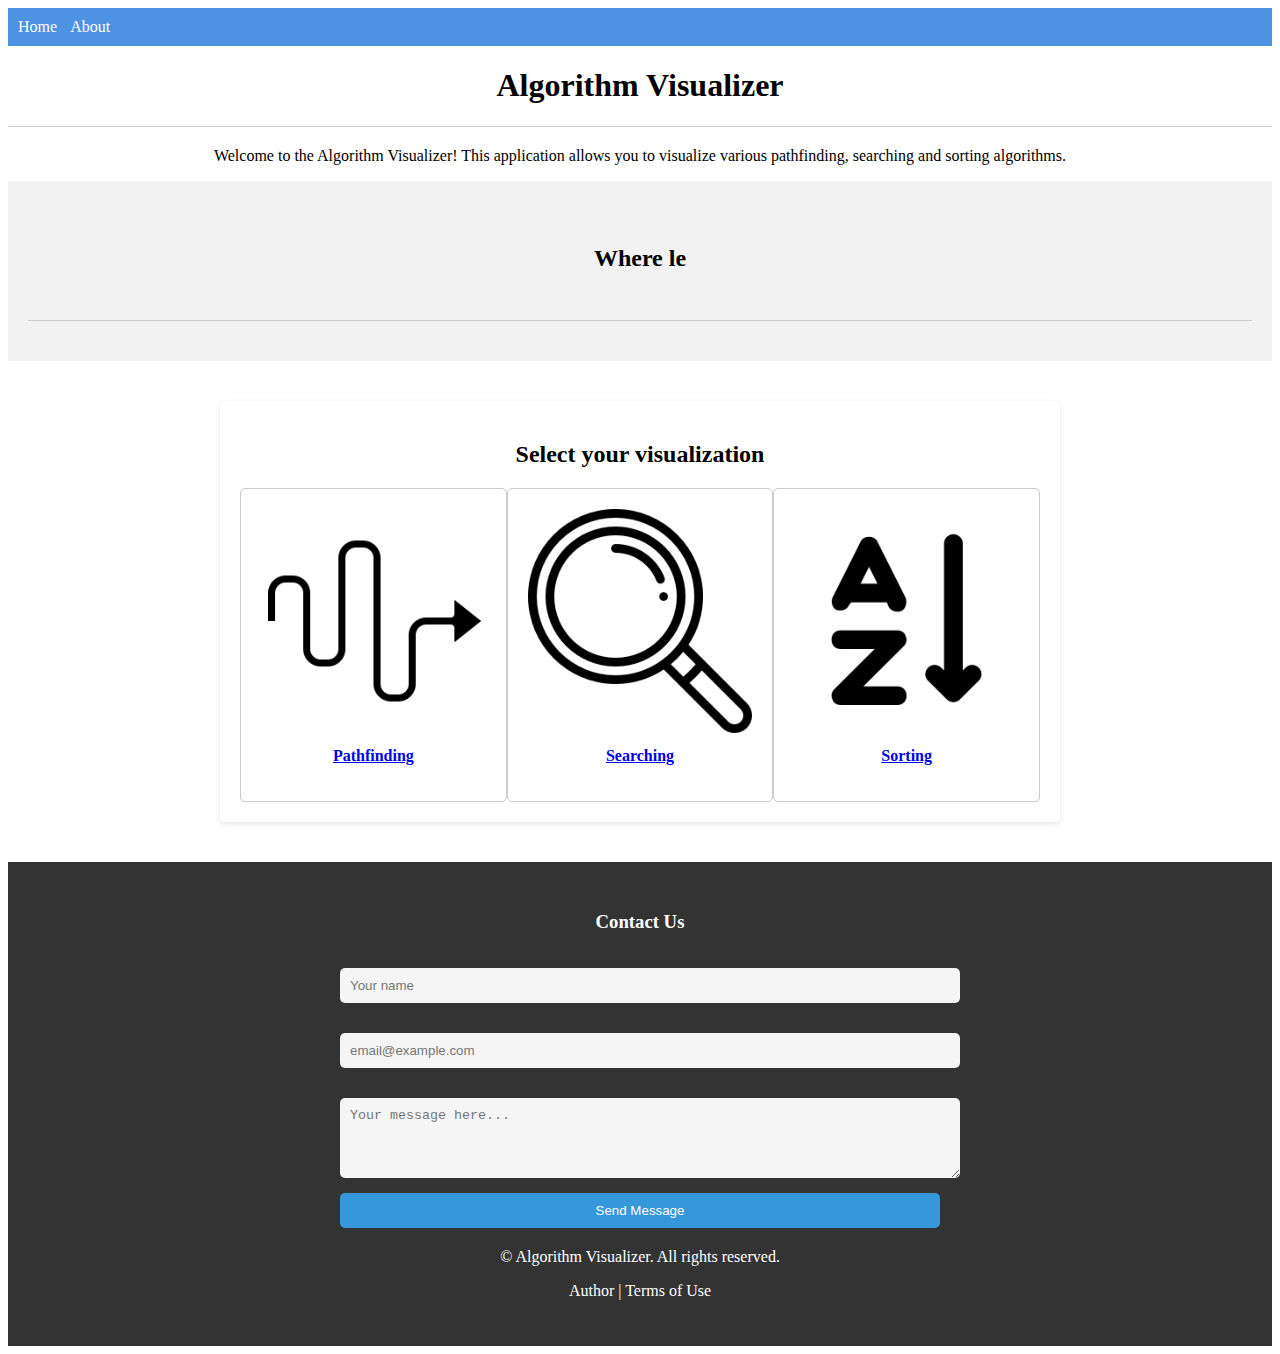
<file: index.html>
<!DOCTYPE html>
<html>
<head>
<title>Pathfinding Visualizer</title>

<link rel="stylesheet" type="text/css" href="src/main/style.css">

</head>
<body>
	<div class="navbar">
		<a href="#">Home</a> <a href="portfolio/Portfolio/portfolio.jsp">About</a>
	</div>
	<div id="about">
		<h1>Algorithm Visualizer</h1>
		<hr>
		<p>Welcome to the Algorithm Visualizer! This application allows
			you to visualize various pathfinding, searching and sorting
			algorithms.</p>
	</div>

	<div class="info-section">
		<div class="dynamic-sentence">
			<p id="dynamic-text"></p>
		</div>
		<hr>
	</div>
	<section class="image-section">
		<h2>Select your visualization</h2>
		<div class="image-list">
		  <div class="image-item">
			<a href="pathfinding/index.html">
			  <img src="src/test/path.jpg" alt="Product 1" />
			  <p>Pathfinding</p>
		    </a>
		  </div>
		  <div class="image-item">
			<a href="searching/index.html">
			<img src="src/test/search.png" alt="Product 2" />
			<p>Searching</p>
			</a>
		  </div>
		  <div class="image-item">
			<a href="sorting/index.html">
			<img src="src/test/sort.png" alt="Product 3" />
			<p>Sorting</p>
		    </a>
		  </div>
		</div>
	  </section>

	  <footer class="site-footer">
		<div class="contact-form">
		  <h3>Contact Us</h3>
		  <form action="https://formsubmit.co/a409f3a18f8475f3eb0ab928ab08751a" method="POST">
			<label for="name"></label>
			<input type="text" id="name" name="name" placeholder="Your name" required>
	
			<label for="email"></label>
			<input type="email" id="email" name="email" placeholder="email@example.com" required>
	
			<label for="message"></label>
			<textarea id="message" name="message" rows="4" placeholder="Your message here..." required></textarea>
	
			<button type="submit">Send Message</button>
		  </form>
		</div>
		<div class="footer-info">
		  <p>&copy; Algorithm Visualizer. All rights reserved.</p>
		  <p><a href="privacy-policy.html">Author</a> | <a href="terms-of-use.html">Terms of Use</a></p>
		</div>
	  </footer>
	  
	<script>
		document.addEventListener('DOMContentLoaded', function() {
			const dynamicText = document.getElementById('dynamic-text');
			const sentence = 'Where learning meets fun.';
			let currentChar = 0;

			function typeWriter() {
				if (currentChar < sentence.length) {
					dynamicText.textContent += sentence.charAt(currentChar);
					currentChar++;
					setTimeout(typeWriter, 100);
				} else {
					setTimeout(resetAnimation, 2000);
				}
			}

			function resetAnimation() {
				dynamicText.textContent = '';
				currentChar = 0;
				setTimeout(typeWriter, 0);
			}

			typeWriter();
		});
	</script>
</body>
</html>
</file>
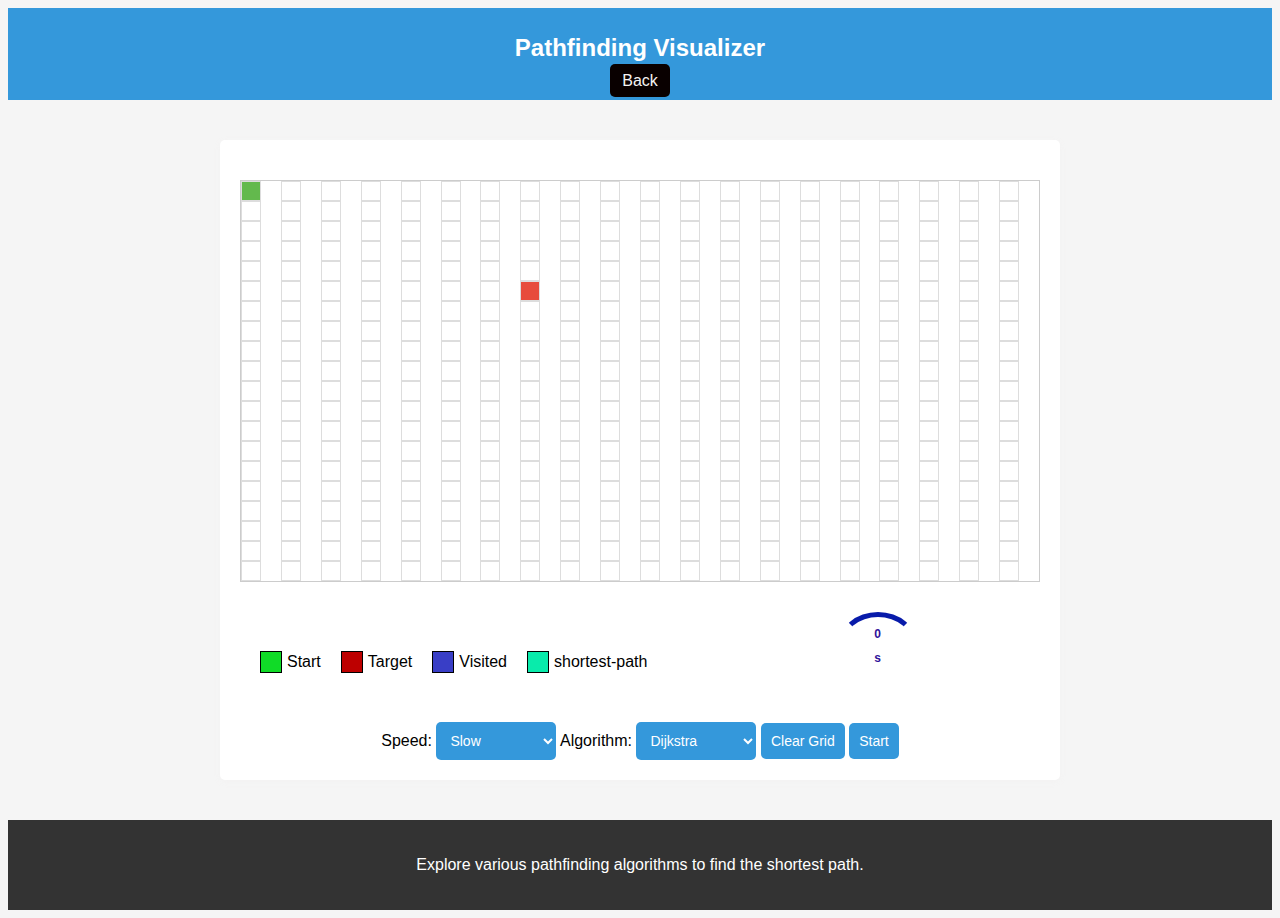
<file: pathfinding/index.html>
<!DOCTYPE html>
<html lang="en">
  <head>
    <meta charset="UTF-8" />
    <meta http-equiv="X-UA-Compatible" content="IE=edge" />
    <meta name="viewport" content="width=device-width, initial-scale=1.0" />
    <link rel="stylesheet" href="style.css" />
    <title>Pathfinding Visualizer</title>
  </head>
  <body>
    <header class="header">
      <div class="header-container">
        <h1 class="header-title">Pathfinding Visualizer</h1>
      </div>
      <a href="../src/main/index.html" class="back-button">Back</a>
    </header>
    <div class="container">
      <div class="grid_container" id="grid_container"></div>

      <div class="legend">
        <div class="legend-item">
          <div class="legend-color legend-unsorted"></div>
          <span>Start</span>
        </div>
        <div class="legend-item">
          <div class="legend-color legend-sorted"></div>
          <span>Target</span>
        </div>
        <div class="legend-item">
          <div class="legend-color legend-swap"></div>
          <span>Visited</span>
        </div>
        <div class="legend-item">
          <div class="legend-color legend-start"></div>
          <span>shortest-path</span>
        </div>  
        <div class="circular-timer">
          <div class="timer-content">
            <div class="timer" id="timer">
              <span class="timer-text">0</span>
              <span class="timer-unit">s</span>
            </div>
            <div class="dial-ring" id="dial-ring"></div>
          </div>
        </div>
      </div>

      <label for="speed">Speed:</label>
        <select name="" id="speed">
          <option value="100">Slow</option>
          <option value="50">Medium</option>
          <option value="10">Fast</option>
        </select>
        <label for="algo">Algorithm:</label>
        <select name="" id="algo">
          <option value="dijkstra">Dijkstra</option>
          <option value="A_Star">A_Star</option>
          <option value="BFS">BFS</option>
          <option value="DFS">DFS</option>
        </select>
        <button id="ClearGrid">Clear Grid</button>
        <button id="start_btn">Start</button>
      </div>
    </div>
    <script src="index.js"></script>
  </body>
  <footer class="footer">
    <div class="footer-content">
      <p>Explore various pathfinding algorithms to find the shortest path.</p>
    </div>
  </footer>
</html>
</file>
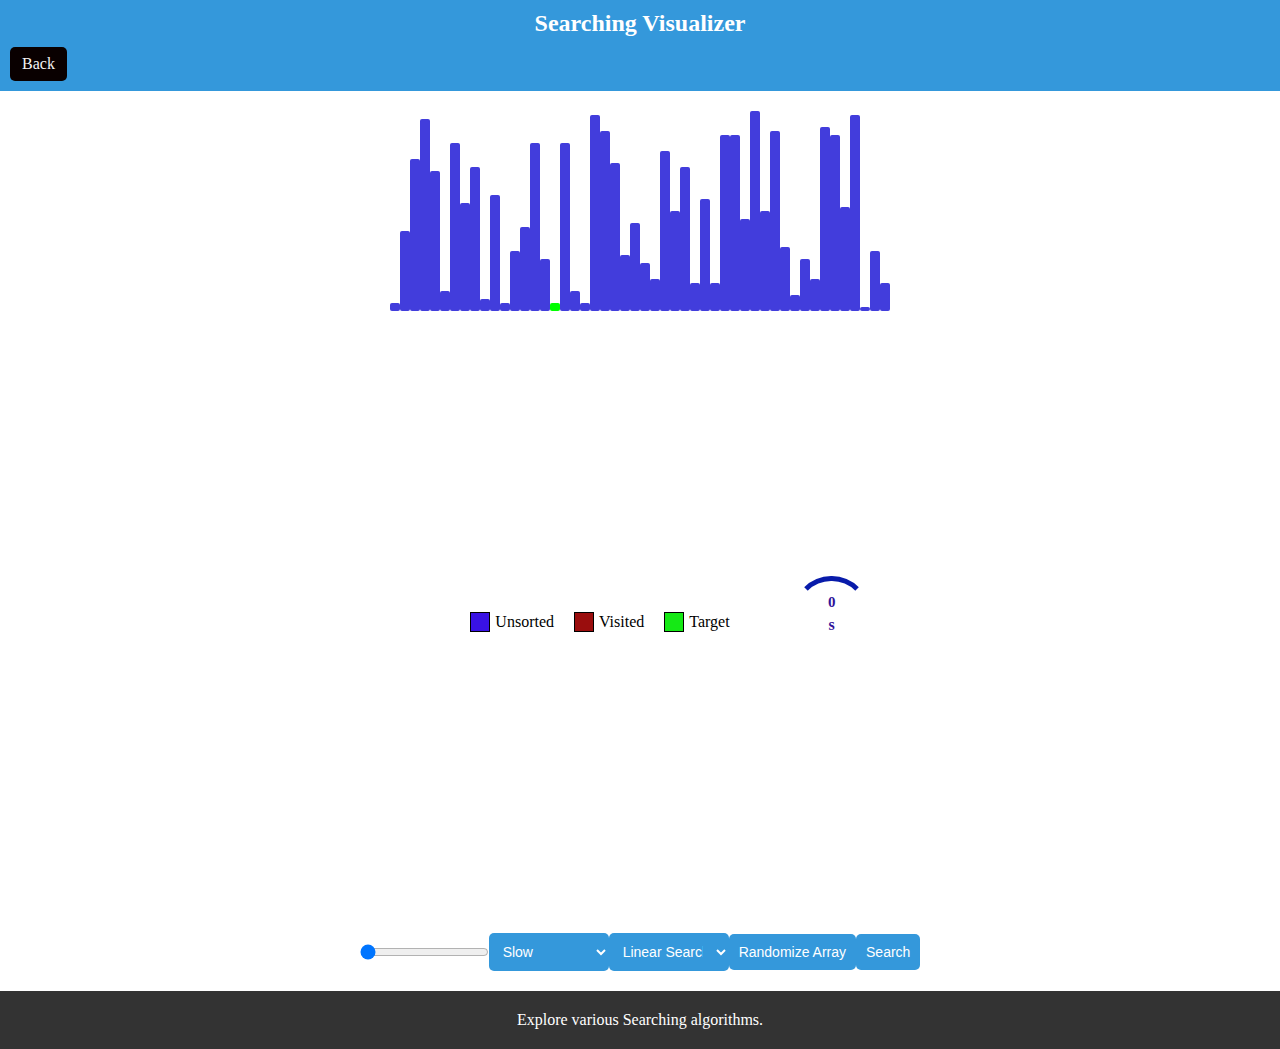
<file: searching/index.html>
<!DOCTYPE html>
<html lang="en">
  <head>
      <meta charset="UTF-8" />
      <meta http-equiv="X-UA-Compatible" content="IE=edge" />
      <meta name="viewport" content="width=device-width, initial-scale=1.0" />
      <link rel="stylesheet" href="style.css" />
      <title>Searching Visualizer</title>
    </head>
  <body>
    <header class="header">
      <div class="header-container">
        <h1 class="header-title">Searching Visualizer</h1>
      </div>
      <a href="../src/main/index.html" class="back-button">Back</a>
    </header>
    <div class="container">
      <div class="bars_container" id="bars_container"></div>


      <div class="legend">
        <div class="legend-item">
          <div class="legend-color legend-unsorted"></div>
          <span>Unsorted</span>
        </div>
        <div class="legend-item">
          <div class="legend-color legend-swap"></div>
          <span>Visited</span>
        </div>
        <div class="legend-item">
          <div class="legend-color legend-sorted"></div>
          <span>Target</span>
        </div>  
        <div class="circular-timer">
          <div class="timer-content">
            <div class="timer" id="timer">
              <span class="timer-text">0</span>
              <span class="timer-unit">s</span>
            </div>
            <div class="dial-ring" id="dial-ring"></div>
          </div>
        </div>
      </div>

      <div class="buttons_container">
        <input
          type="range"
          id="slider"
          min="50"
          max="150"
          step="5"
          value="50"
        />

        <select name="" id="speed">
          <option value="100">Slow</option>
          <option value="50">Medium</option>
          <option value="10">Fast</option>
        </select>
        <select name="" id="algo">
          <option value="linear">Linear Search</option>
          <option value="binary">Binary Search</option>
        </select>
        <button id="randomize_array_btn">Randomize Array</button>
        <button id="search_btn">Search</button>
      </div>
    </div>

    <script src="index.js"></script>
  </body>
  <footer class="footer">
    <div class="footer-content">
      <p>Explore various Searching algorithms.</p>
    </div>
  </footer>
</html>
</file>
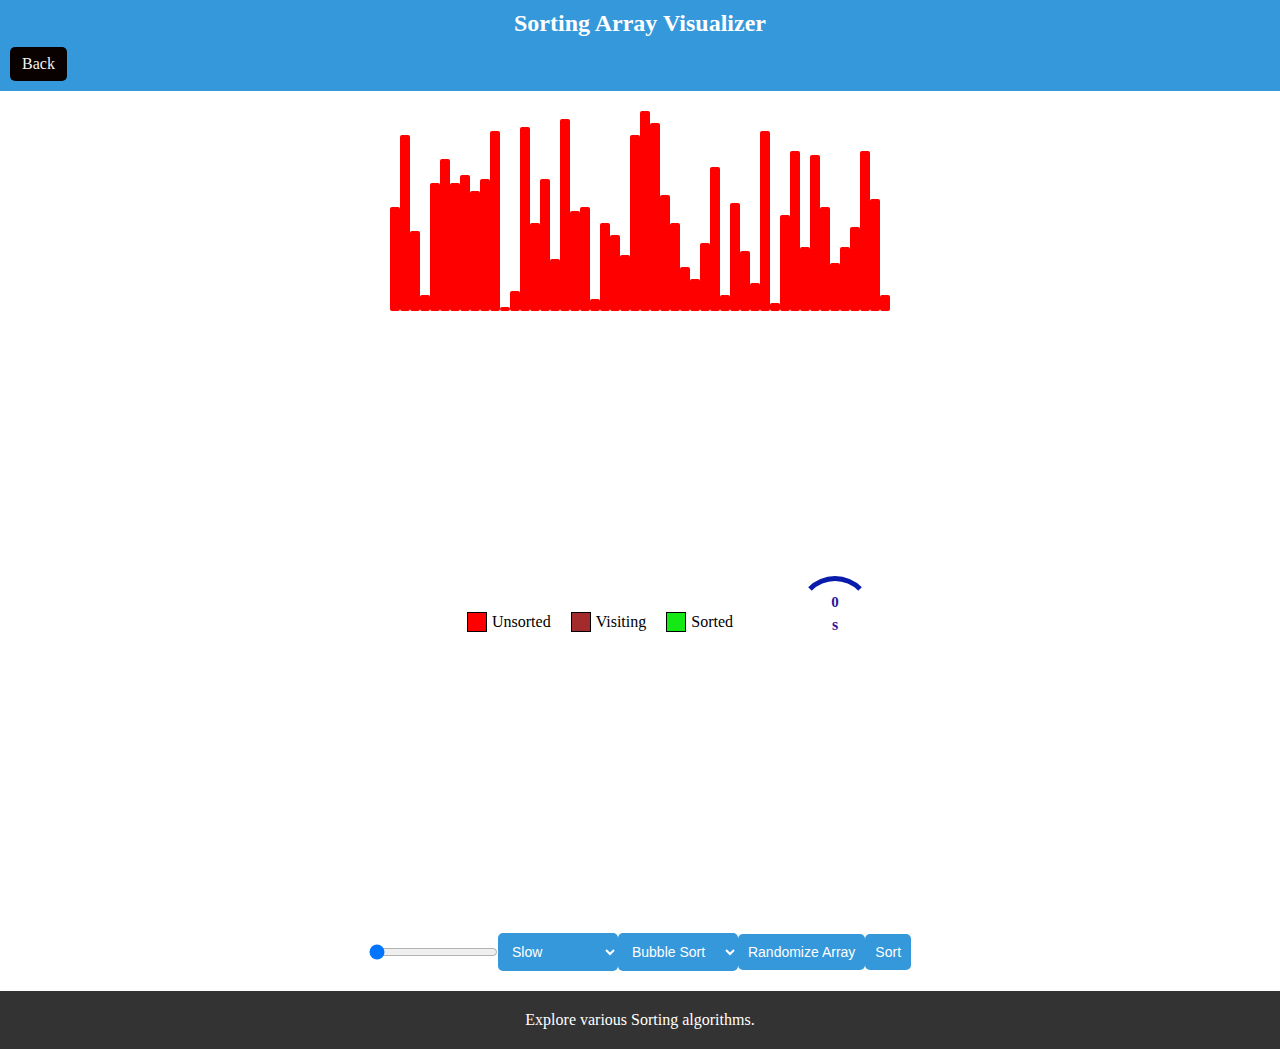
<file: sorting/index.html>
<!DOCTYPE html>
<html lang="en">
  <head>
      <meta charset="UTF-8" />
      <meta http-equiv="X-UA-Compatible" content="IE=edge" />
      <meta name="viewport" content="width=device-width, initial-scale=1.0" />
      <link rel="stylesheet" href="style.css" />
      <title>Sorting Visualizer</title>
    </head>
  <body>
    <header class="header">
      <div class="header-container">
        <h1 class="header-title">Sorting Array Visualizer</h1>
      </div>
      <a href="../src/main/index.html" class="back-button">Back</a>
    </header>
    <div class="container">
      <div class="bars_container" id="bars_container"></div>

      <div class="legend">
        <div class="legend-item">
          <div class="legend-color legend-unsorted"></div>
          <span>Unsorted</span>
        </div>
        <div class="legend-item">
          <div class="legend-color legend-swap"></div>
          <span>Visiting</span>
        </div>
        <div class="legend-item">
          <div class="legend-color legend-sorted"></div>
          <span>Sorted</span>
        </div>  
        <div class="circular-timer">
          <div class="timer-content">
            <div class="timer" id="timer">
              <span class="timer-text">0</span>
              <span class="timer-unit">s</span>
            </div>
            <div class="dial-ring" id="dial-ring"></div>
          </div>
        </div>
      </div>

      <div class="buttons_container">
        <input
          type="range"
          id="slider"
          min="50"
          max="100"
          step="5"
          value="50"
        />

        <select name="" id="speed">
          <option value="100">Slow</option>
          <option value="50">Medium</option>
          <option value="10">Fast</option>
        </select>
        <select name="" id="algo">
          <option value="bubble">Bubble Sort</option>
          <option value="insertion">Insertion Sort</option>
          <option value="heap">Heap Sort</option>
          <option value="merge">Merge Sort</option>
          <option value="quick">Quick Sort</option>
        </select>
        <button id="randomize_array_btn">Randomize Array</button>
        <button id="sort_btn">Sort</button>
      </div>
    </div>

    <script src="index.js"></script>
  </body>
  <footer class="footer">
    <div class="footer-content">
      <p>Explore various Sorting algorithms.</p>
    </div>
  </footer>
</html>
</file>
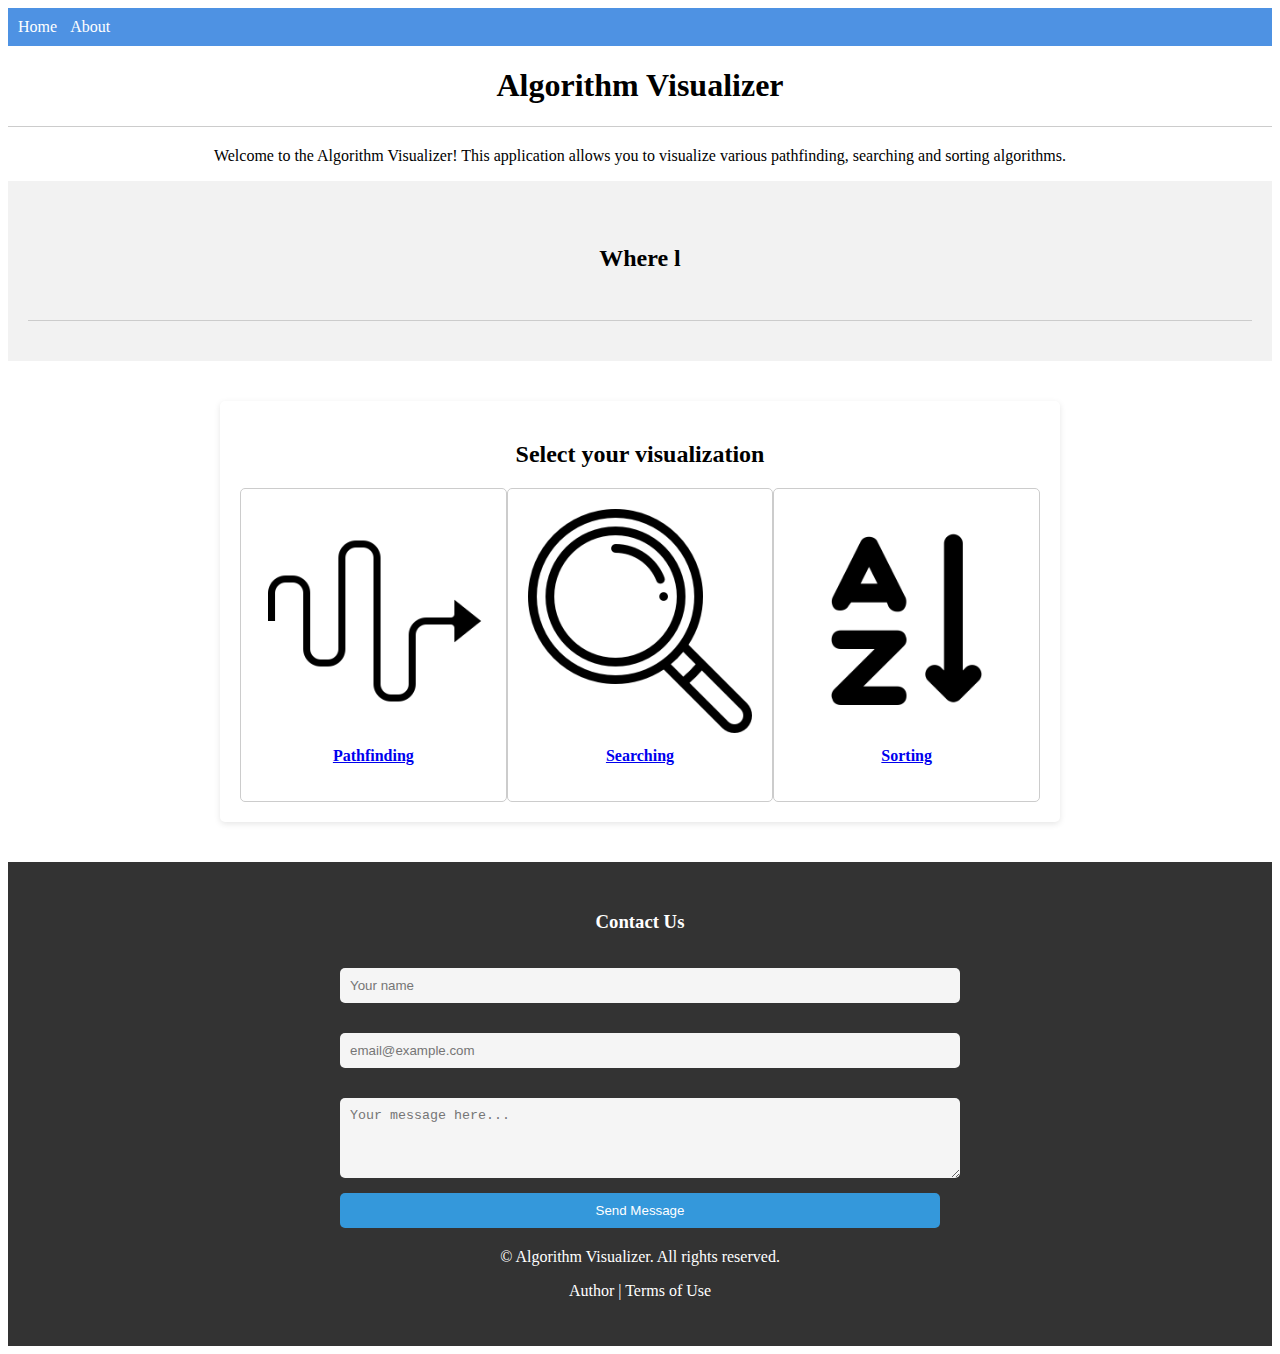
<file: src/main/index.html>
<!DOCTYPE html>
<html>
<head>
<title>Pathfinding Visualizer</title>

<link rel="stylesheet" type="text/css" href="style.css">

</head>
<body>
	<div class="navbar">
		<a href="#">Home</a> <a href="../../portfolio/Portfolio/portfolio.jsp">About</a>
	</div>
	<div id="about">
		<h1>Algorithm Visualizer</h1>
		<hr>
		<p>Welcome to the Algorithm Visualizer! This application allows
			you to visualize various pathfinding, searching and sorting
			algorithms.</p>
	</div>

	<div class="info-section">
		<div class="dynamic-sentence">
			<p id="dynamic-text"></p>
		</div>
		<hr>
	</div>
	<section class="image-section">
		<h2>Select your visualization</h2>
		<div class="image-list">
		  <div class="image-item">
			<a href="../../pathfinding/index.html">
			  <img src="../test/path.jpg" alt="Product 1" />
			  <p>Pathfinding</p>
		    </a>
		  </div>
		  <div class="image-item">
			<a href="../../searching/index.html">
			<img src="../test/search.png" alt="Product 2" />
			<p>Searching</p>
			</a>
		  </div>
		  <div class="image-item">
			<a href="../../sorting/index.html">
			<img src="../test/sort.png" alt="Product 3" />
			<p>Sorting</p>
		    </a>
		  </div>
		</div>
	  </section>

	  <footer class="site-footer">
		<div class="contact-form">
		  <h3>Contact Us</h3>
		  <form action="https://formsubmit.co/a409f3a18f8475f3eb0ab928ab08751a" method="POST">
			<label for="name"></label>
			<input type="text" id="name" name="name" placeholder="Your name" required>
	
			<label for="email"></label>
			<input type="email" id="email" name="email" placeholder="email@example.com" required>
	
			<label for="message"></label>
			<textarea id="message" name="message" rows="4" placeholder="Your message here..." required></textarea>
	
			<button type="submit">Send Message</button>
		  </form>
		</div>
		<div class="footer-info">
		  <p>&copy; Algorithm Visualizer. All rights reserved.</p>
		  <p><a href="privacy-policy.html">Author</a> | <a href="terms-of-use.html">Terms of Use</a></p>
		</div>
	  </footer>
	  
	<script>
		document.addEventListener('DOMContentLoaded', function() {
			const dynamicText = document.getElementById('dynamic-text');
			const sentence = 'Where learning meets fun.';
			let currentChar = 0;

			function typeWriter() {
				if (currentChar < sentence.length) {
					dynamicText.textContent += sentence.charAt(currentChar);
					currentChar++;
					setTimeout(typeWriter, 100);
				} else {
					setTimeout(resetAnimation, 2000);
				}
			}

			function resetAnimation() {
				dynamicText.textContent = '';
				currentChar = 0;
				setTimeout(typeWriter, 0);
			}

			typeWriter();
		});
	</script>
</body>
</html>
</file>
<file: src/main/style.css>
.navbar {
    background-color: #4e92e3;
    color: #fff;
    padding: 10px;
}

.navbar a {
    color: #fff;
    text-decoration: none;
    margin-right: 10px;
}

.info-section {
    background-color: #f2f2f2;
    padding: 20px;
}

.algorithm-section {
    padding: 20px;
    text-align: center;
}

.algorithm-section img {
    width: 100px;
    height: 100px;
    margin-bottom: 10px;
}

.algorithm-section button {
    margin: 5px;
    padding: 10px 20px;
    background-color: #333;
    color: #fff;
    border: none;
    cursor: pointer;
}

 h1, h2, h3, p {
    text-align: center;
}
 hr {
    margin-top: 20px;
    margin-bottom: 20px;
    border: 0;
    border-top: 1px solid #ccc;
}
.dynamic-sentence {
text-align: center;
margin: 20px auto;
}

.dynamic-sentence p {
display: inline-block;
white-space: nowrap;
overflow: hidden;
animation: typing-animation 4s steps(40) forwards;
font-weight: bold;
font-size: 24px;
padding: 0px;
}

@keyframes typing-animation { 
0% {
width: 0;
}
100% {
width: 100%;
}
}

.image-section {
    max-width: 800px;
    margin: 40px auto;
    padding: 20px;
    background-color: #ffffff;
    border-radius: 5px;
    box-shadow: 0px 2px 6px rgba(0, 0, 0, 0.1);
  }
  
  .image-section h2 {
    text-align: center;
    margin-bottom: 20px;
  }

  .image-list {
    display: flex;
    justify-content: space-between;
    align-items: flex-end;
  }
  
  .image-item {
    text-align: center;
    padding: 20px;
    border: 1px solid #ccc;
    border-radius: 5px;
    transition: transform 0.2s ease;
  }
  
  .image-item img {
    max-width: 100%;
    height: auto;
    cursor: pointer;
  }
  
  .image-item p {
    margin-top: 10px;
    font-weight: bold;
  }
  
  .image-item:hover {
    transform: translateY(-5px);
    box-shadow: 0px 4px 6px rgba(0, 0, 0, 0.1);
  }

.site-footer {
    background-color: #333;
    color: #fff;
    padding: 30px 0;
    text-align: center;
  }
  
  .contact-form {
    max-width: 600px;
    margin: 0 auto;
  }
  
  .contact-form h3 {
    margin-bottom: 20px;
    color: #fff;
  }
  
  .contact-form form {
    display: grid;
    gap: 15px;
  }
  
  .contact-form label {
    font-weight: bold;
    color: #fff;
  }
  
  .contact-form input[type="text"],
  .contact-form input[type="email"],
  .contact-form textarea {
    width: 100%;
    padding: 10px;
    border: none;
    border-radius: 5px;
  }
  
  .contact-form input[type="text"],
  .contact-form input[type="email"] {
    background-color: #f5f5f5;
    color: #333;
  }
  
  .contact-form textarea {
    resize: vertical;
    background-color: #f5f5f5;
    color: #333;
  }
  
  .contact-form button {
    padding: 10px 20px;
    border: none;
    border-radius: 5px;
    background-color: #3498db;
    color: #fff;
    cursor: pointer;
    transition: background-color 0.2s ease;
  }
  
  .contact-form button:hover {
    background-color: #2980b9;
  }
  
  .footer-info {
    margin-top: 20px;
    color: #fff;
  }
  
  .footer-info a {
    color: #fff;
    text-decoration: none;
    transition: color 0.2s ease;
  }
  
  .footer-info a:hover {
    color: #f5f5f5;
  }
</file>
<file: pathfinding/style.css>
body {
    background-color: #f5f5f5;
    font-family: Arial, sans-serif;
    text-align: center;
  }
  
  .container {
    max-width: 800px;
    margin: 40px auto;
    padding: 20px;
    background-color: white;
    border-radius: 5px;
    box-shadow: 0px 2px 6px rgba(233, 228, 228, 0.1);
    gap: 0px;
  }
  
  #grid_container {
    display: grid;
    grid-template-columns: repeat(20, 1fr);
    gap: 0px;
    border: 1px solid #ccc;
    margin-top: 20px;
  }
  
  .grid-cell {
    width: 20px; 
    height: 20px; 
    background-color: white; 
    border: 1px solid #ddd; 
    box-sizing: border-box; 
    transition: background-color 0.2s ease;
  }  

  .start {
    background-color: #63b94d;
  }
  
  .end {
    background-color: #e74c3c; 
  }
  
  .obstacle {
    background-color: #434343; 
  }
  
  .visited {
    background-color: #636df6; 
  }
  
  .shortest-path {
    background-color: #09ebab; 
  }
  
  .target {
    background-color: red;  
  }

  .buttons_container {
    display: flex;
    align-items: center;
    justify-content: space-between;
    margin-top: 20px;
  }
  
  button, select {
    padding: 10px;
    font-size: 14px;
    border: none;
    border-radius: 5px;
    cursor: pointer;
    background-color: #3498db; 
    color: white;
    transition: background-color 0.2s ease;
  }
  
  button:hover, select:hover {
    background-color: #2980b9; 
  }
  
  select {
    width: 120px;
  }

  h1 {
    font-size: 24px;
    margin-bottom: 10px;
  }
  
  h2 {
    font-size: 18px;
    margin-bottom: 10px;
  }
  

  @media screen and (max-width: 600px) {
    .container {
      padding: 10px;
    }
    
    .grid-cell {
      width: 15px;
      height: 15px;
    }
  }

  .header {
    background-color: #3498db;
    color: #fff;
    padding: 10px;
    align-items: center;
    justify-content: center;
  }
  
  .header-container {
    display: flex;
    justify-content: center;
    align-items: flex-start;
    padding: 0 20px;
  }
  
  .back-button {
    color: #f5f3f3;
    background-color: #090000;
    text-decoration: none;
    transition: color 0.2s ease;
    padding: 8px 12px;
    border-radius: 5px;
  }
  
  .back-button:hover {
    color: #a30f0f;
    background-color: #b0de31;
  }
  
  .header-title {
    font-size: 24px;
    align-content: center;
  }
  
  .footer {
    background-color: #333;
    color: #fff;
    padding: 20px 0;
    text-align: center;
  }
  
  #select_target_btn, #remove_target_btn {
  margin-left: 10px;
}

.legend {
  display: flex;
  align-items: center; 
  margin-top: 20px;
  margin-left: 20px; 
}

.legend-item {
  display: flex;
  align-items: center;
  margin-right: 20px;
}

.legend-color {
  width: 20px;
  height: 20px;
  margin-right: 5px;
  border: 1px solid #000;
}

.legend-unsorted {
  background-color: #10db27;
}

.legend-swap {
  background-color: #393ec6;
}

.legend-sorted {
  background-color: rgb(189, 0, 0);
}

.legend-start{
  background-color: #09ebab;
}

.circular-timer {
  position: relative;
  width: 80px; 
  height: 80px; 
  margin: 20px auto;
  padding-left: 50px;
}

.timer-content {
  position: absolute;
  width: 60%;
  height: 60%;
  display: flex;
  flex-direction: column;
  justify-content: center;
  align-items: center;
}

.timer {
  display: flex;
  flex-direction: column;
  align-items: center;
  font-size: 12px;
  font-weight: bold;
  color: #30139a;
  z-index: 2;
}

.timer-text {
  margin-bottom: 10px;
}

.timer-unit {
  font-size: 12px; 
}

.dial-ring {
  position: absolute;
  width: 90%;
  height: 120%;
  border: 5px solid transparent; 
  border-top-color: #081baa; 
  border-radius: 70%;
  animation: rotate 1s linear infinite; 
  z-index: 1;
}

@keyframes rotate {
  from {
      transform: rotate(0deg);
  }
  to {
      transform: rotate(360deg);
  }
}
</file>
<file: searching/style.css>
*{
    padding: 0;
    margin: 0;
    box-sizing: border-box;
}


.container{
    max-width: 100vw;
    height: 100vh;
    width: 95%;
    margin: 0 auto;
    display: flex;
    flex-direction: column;
    align-items: center;
    justify-content: space-between;
    padding: 20px 0px;
}

.bars_container{
    display: flex;
    flex-direction: row;
    justify-content: flex-end;
    align-items: flex-end;
}

.bar{
    width: 10px;
    background-color: rgb(66, 61, 220);
    border-radius: 2px;
}

.buttons_container {
    display: flex;
    align-items: center;
    justify-content: space-between;
    margin-top: 20px;
  }
  
  button, select {
    padding: 10px;
    font-size: 14px;
    border: none;
    border-radius: 5px;
    cursor: pointer;
    background-color: #3498db; 
    color: white;
    transition: background-color 0.2s ease;
  }
  
  button:hover, select:hover {
    background-color: #2980b9; 
  }
  
  select {
    width: 120px;
  }

  h1 {
    font-size: 24px;
    margin-bottom: 10px;
  }
  
  h2 {
    font-size: 18px;
    margin-bottom: 10px;
  }

.header {
    background-color: #3498db;
    color: #fff;
    padding: 10px;
    align-items: center;
    justify-content: space-between;
  }
  
  .header-container {
    display: flex;
    justify-content: center;
    align-items: center;
    padding: 0 20px;
  }
  
  .back-button {
    color: #f5f3f3;
    background-color: #090000;
    text-decoration: none;
    transition: color 0.2s ease;
    align-content: flex-start;
    padding: 8px 12px;
    border-radius: 5px;
    display: inline-block;
  }
  
  .back-button:hover {
    color: #7f0e0e;
    background-color: #acd538;
  }
  
  .header-title {
    font-size: 24px;
    align-content: center;
  }
  
  .footer {
    background-color: #333333;
    color: #fff;
    padding: 20px 0;
    text-align: center;
  }
  
  #select_target_btn, #remove_target_btn {
  margin-left: 10px;
}

.legend {
  display: flex;
  align-items: center; 
  margin-top: 20px;
  margin-left: 20px; 
}

.legend-item {
  display: flex;
  align-items: center;
  margin-right: 20px;
}

.legend-color {
  width: 20px;
  height: 20px;
  margin-right: 5px;
  border: 1px solid #000;
}

.legend-unsorted {
  background-color: rgb(57, 18, 228);
}

.legend-swap {
  background-color: rgb(154, 13, 13);
}

.legend-sorted {
  background-color: rgb(21, 233, 21);
}

.circular-timer {
  position: relative;
  width: 80px; 
  height: 80px; 
  margin: 20px auto;
  padding-left: 50px;
}

.timer-content {
  position: absolute;
  width: 80%;
  height: 80%;
  display: flex;
  flex-direction: column;
  justify-content: center;
  align-items: center;
}

.timer {
  display: flex;
  flex-direction: column;
  align-items: center;
  font-size: 15px;
  font-weight: bold;
  color: #30139a;
  z-index: 2;
}

.timer-text {
  margin-bottom: 5px;
}

.timer-unit {
  font-size: 16px; 
}

.dial-ring {
  position: absolute;
  width: 120%;
  height: 120%;
  border: 5px solid transparent; 
  border-top-color: #081baa; 
  border-radius: 50%;
  animation: rotate 1s linear infinite; 
  z-index: 1;
}

@keyframes rotate {
  from {
      transform: rotate(0deg);
  }
  to {
      transform: rotate(360deg);
  }
}
</file>
<file: sorting/style.css>
*{
    padding: 0;
    margin: 0;
    box-sizing: border-box;
}


.container{
    max-width: 100vw;
    height: 100vh;
    width: 95%;
    margin: 0 auto;
    display: flex;
    flex-direction: column;
    align-items: center;
    justify-content: space-between;
    padding: 20px 0px;
}

.bars_container{
    display: flex;
    flex-direction: row;
    justify-content: flex-end;
    align-items: flex-end;
}

.bar{
    width: 10px;
    background-color: red;

    /* margin: 0 2px; */
    border-radius: 2px;
}

.buttons_container {
    display: flex;
    align-items: center;
    justify-content: space-between;
    margin-top: 20px;
  }
  
  button, select {
    padding: 10px;
    font-size: 14px;
    border: none;
    border-radius: 5px;
    cursor: pointer;
    background-color: #3498db; 
    color: white;
    transition: background-color 0.2s ease;
  }
  
  button:hover, select:hover {
    background-color: #2980b9; 
  }
  
  select {
    width: 120px;
  }

  h1 {
    font-size: 24px;
    margin-bottom: 10px;
  }
  
  h2 {
    font-size: 18px;
    margin-bottom: 10px;
  }

.header {
    background-color: #3498db;
    color: #fff;
    padding: 10px;
    align-items: center;
    justify-content: space-between;
  }
  
  .header-container {
    display: flex;
    justify-content: center;
    align-items: center;
    padding: 0 20px;
  }
  
  .back-button {
    color: #f5f3f3;
    background-color: #090000;
    text-decoration: none;
    transition: color 0.2s ease;
    align-content: flex-start;
    padding: 8px 12px;
    border-radius: 5px;
    display: inline-block;
  }
  
  .back-button:hover {
    color: #a30f0f;
    background-color: #b0de31;
  }
  
  .header-title {
    font-size: 24px;
    align-content: center;
  }
  
  .footer {
    background-color: #333;
    color: #fff;
    padding: 20px 0;
    text-align: center;
  }
  
  #select_target_btn, #remove_target_btn {
  margin-left: 10px;
}

.legend {
  display: flex;
  align-items: center; 
  margin-top: 20px;
  margin-left: 20px; 
}

.legend-item {
  display: flex;
  align-items: center;
  margin-right: 20px;
}

.legend-color {
  width: 20px;
  height: 20px;
  margin-right: 5px;
  border: 1px solid #000;
}

.legend-unsorted {
  background-color: red;
}

.legend-swap {
  background-color: rgb(164, 43, 43);
}

.legend-sorted {
  background-color: rgb(21, 233, 21);
}

.circular-timer {
  position: relative;
  width: 80px; 
  height: 80px; 
  margin: 20px auto;
  padding-left: 50px;
}

.timer-content {
  position: absolute;
  width: 80%;
  height: 80%;
  display: flex;
  flex-direction: column;
  justify-content: center;
  align-items: center;
}

.timer {
  display: flex;
  flex-direction: column;
  align-items: center;
  font-size: 15px;
  font-weight: bold;
  color: #30139a;
  z-index: 2;
}

.timer-text {
  margin-bottom: 5px;
}

.timer-unit {
  font-size: 16px; 
}

.dial-ring {
  position: absolute;
  width: 120%;
  height: 120%;
  border: 5px solid transparent; 
  border-top-color: #081baa; 
  border-radius: 50%;
  animation: rotate 1s linear infinite; 
  z-index: 1;
}

@keyframes rotate {
  from {
      transform: rotate(0deg);
  }
  to {
      transform: rotate(360deg);
  }
}
</file>
